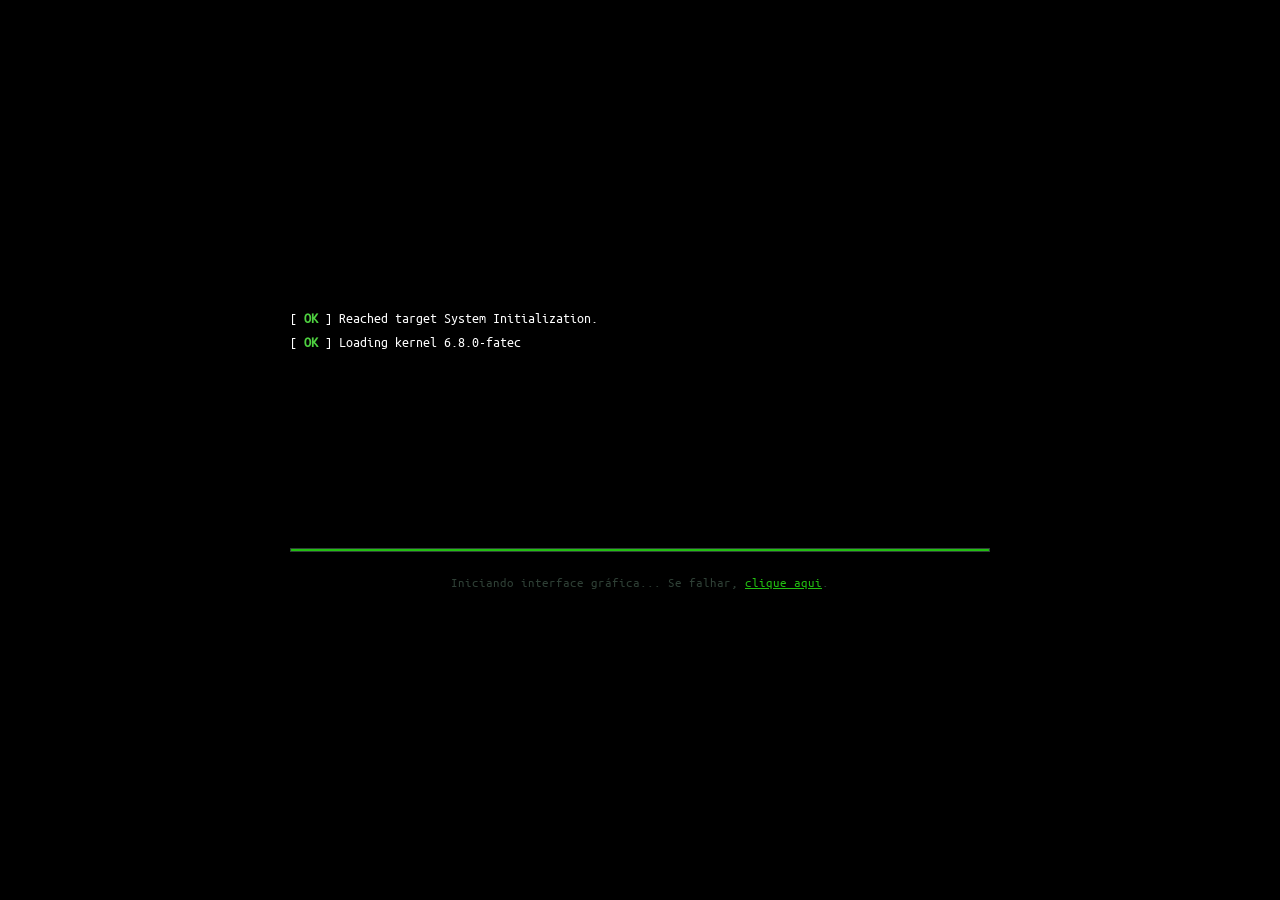
<file: index.html>
<!DOCTYPE html>
<html lang="pt-BR">

<head>
    <meta charset="UTF-8">
    <meta name="viewport" content="width=device-width, initial-scale=1.0">
    <title>booting system...</title>
    <link rel="stylesheet" href="styles/global-styles.css">
    <link rel="stylesheet" href="styles/boot-component.css">

    <link rel="shortcut icon" href="favicon.png" type="image/x-icon">
</head>

<body class="boot-body">

    <div class="boot-container">
        <div class="boot-log" id="bootLog">
            <div>[ <span class="boot-ok">OK</span> ] Reached target System Initialization.</div>
        </div>

        <div class="boot-loading-bar">
            <div class="boot-progress" id="bootProgress"></div>
        </div>

        <div class="boot-redirect-msg">
            Iniciando interface gráfica... Se falhar, <a href="pages/home.html">clique aqui</a>.
        </div>
    </div>

    <script src="scripts/boot-scripts.js"></script>
</body>

</html>
</file>
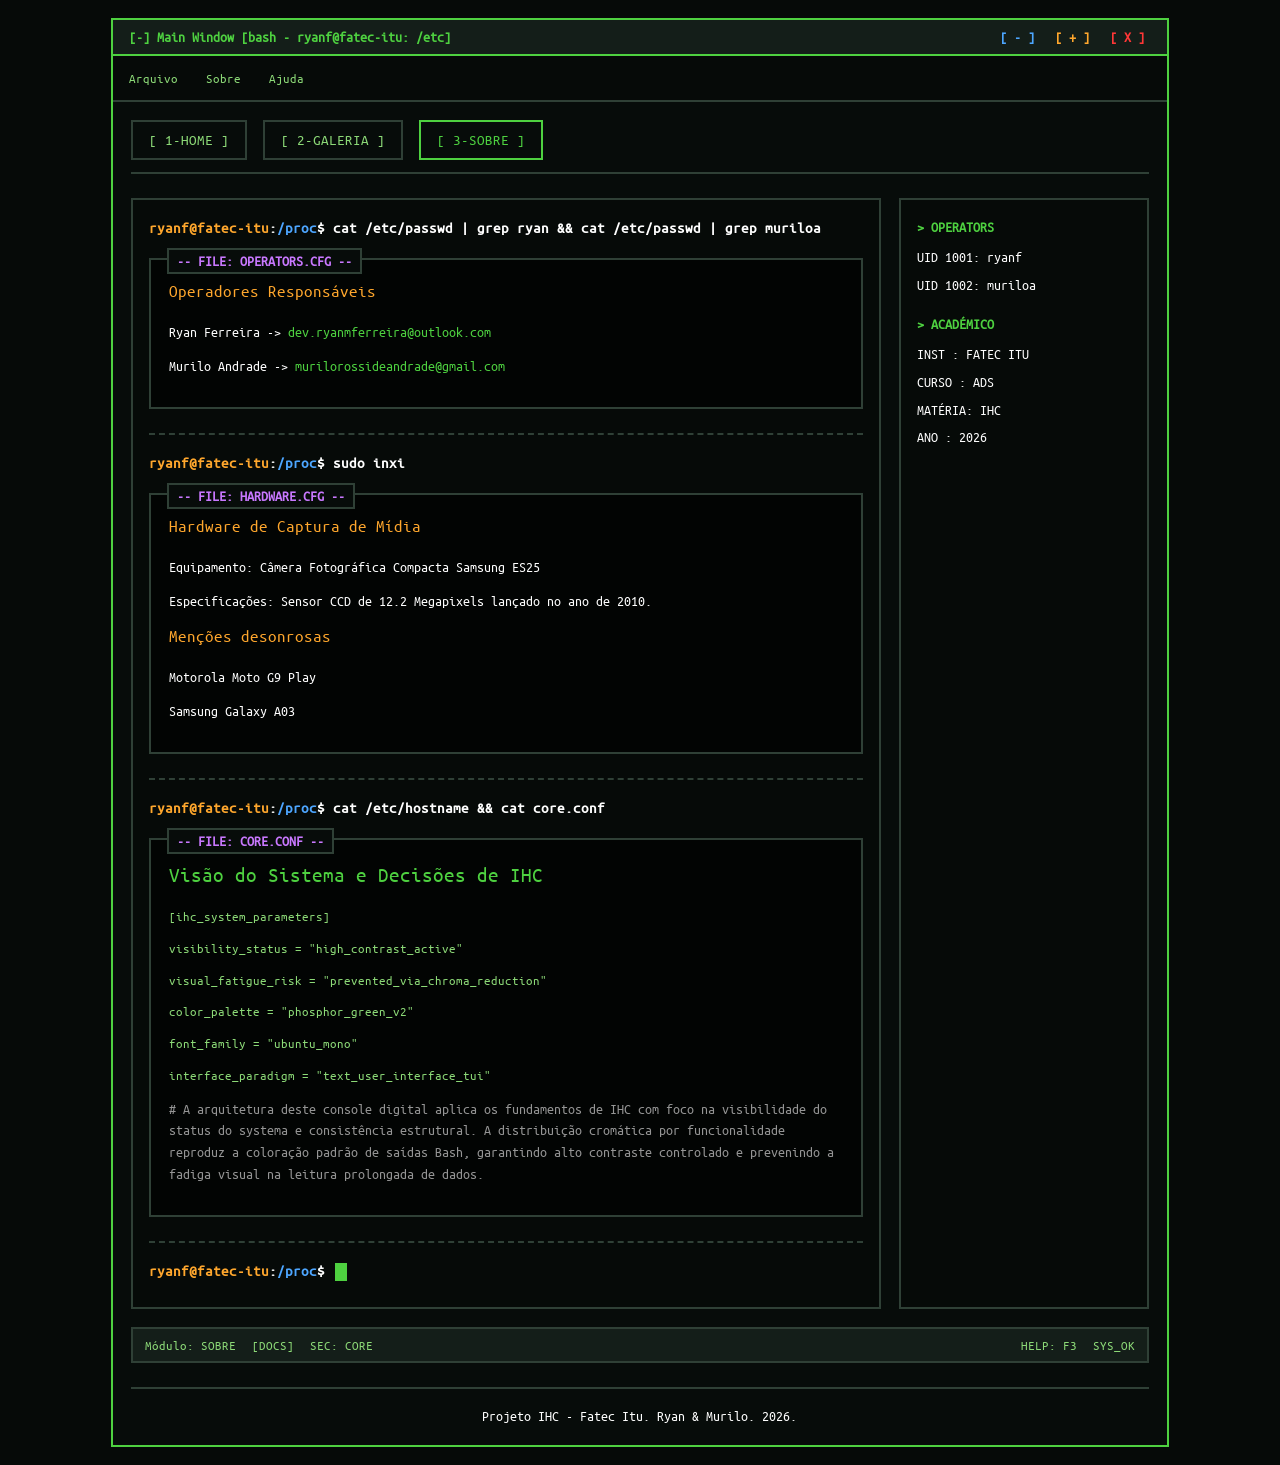
<file: pages/about.html>
<!DOCTYPE html>
<html lang="pt-BR">

<head>
    <meta charset="UTF-8">
    <meta name="viewport" content="width=device-width, initial-scale=1.0">
    <title>bash - /home/ryanf/about</title>

    <link rel="stylesheet" href="../styles/global-styles.css">
    <link rel="stylesheet" href="../styles/tui-layouts.css">

    <link rel="shortcut icon" href="../favicon.png" type="image/x-icon">
</head>

<body>
    <div class="terminal-container">
        <div class="terminal-header">
            <span class="terminal-title">[-] Main Window [bash - ryanf@fatec-itu: /etc]</span>
            <div class="terminal-window-buttons">
                <button class="tui-window-btn blue">[ - ]</button>
                <button class="tui-window-btn orange">[ + ]</button>
                <button class="tui-window-btn red">[ X ]</button>
            </div>
        </div>

        <div class="menu-bar">
            <div class="menu-dropdown">
                <button class="menu-bar-item">Arquivo</button>
                <div id="dropdown-file" class="dropdown-content">
                    <a href="../index.html" class="dropdown-link">[ Reiniciar] </a>
                    <a href="#" class="dropdown-link" onclick="window.close()">[ Sair ]</a>
                </div>
            </div>

            <div class="menu-dropdown">
                <button class="menu-bar-item">Sobre</button>
                <div id="dropdown-about" class="dropdown-content">
                    <span class="dropdown-text orange">[ Versão: 0.0.1-dev ]</span>
                    <span><a href="https://github.com/ryanmferreira" rel="noopener" target="_blank"
                            class="dropdown-text blue dropdown-link">[ Dev1: Ryan Github Profile ]</a></span>
                    <span><a href="https://github.com/MuriloAndrade28" rel="noopener" target="_blank"
                            class="dropdown-text blue dropdown-link">[ Dev2: Murilo Github Profile ]</a></span>
                    <hr class="dropdown-divider">
                    <a href="https://github.com/ryanmferreira/hci-tui-portfolio" rel="noopener" target="_blank"
                        class="dropdown-link">[ GitHub Repo
                        ]</a>
                </div>
            </div>


            <div class="menu-dropdown">
                <button class="menu-bar-item">Ajuda</button>
                <div id="dropdown-help" class="dropdown-content">
                    <a href="#" id="shortcuts" onclick="toggleShorcutsView()" class="dropdown-link">[ Atalhos ]</a>
                </div>
            </div>

            <div class="shortcuts-modal">
                <span class="tui-box-title">-- Ajuda: Atalhos de teclado --</span>
                <span class="shortcuts-modal-close" onclick="toggleShorcutsView()">[ Fechar ]</span>
                <h1>Atalhos de teclado (apenas desktop)</h1>

                <hr class="dashed">

                <h2>Alternar entre abas</h2>
                <p>1 - Home</p>
                <p>2 - Galeria</p>
                <p>3 - Sobre</p>

                <hr class="dashed">

                <h2>Navegar entre fotos (aba galeria)</h2>
                <p><- (seta para esquerda) para voltar</p>
                        <p>-> (seta para direita) para avançar</p>
                        <p>F - Alternar modo tela cheia</p>
                        <p>Esc - Sair da tela cheia</p>
                        <p>+ - Aumentar zoom</p>
                        <p>- - Diminuir zoom</p>
                        <p>0 - Resetar zoom</p>
            </div>
        </div>

        <div class="terminal-body">
            <nav class="tui-navbar">
                <a href="home.html" class="tui-btn">[ 1-HOME ]</a>
                <a href="gallery.html" class="tui-btn">[ 2-GALERIA ]</a>
                <a href="about.html" class="tui-btn active">[ 3-SOBRE ]</a>
            </nav>

            <div class="terminal-layout-grid">

                <main>
                    <div class="bash-prompt">
                        <span class="prompt-user">ryanf@fatec-itu</span>:<span class="prompt-path">/proc</span>$ cat
                        /etc/passwd | grep ryan && cat /etc/passwd | grep muriloa
                    </div>

                    <div class="tui-box">
                        <span class="tui-box-title">-- File: operators.cfg --</span>
                        <h3 class="orange">Operadores Responsáveis</h3>
                        <p>Ryan Ferreira -> <a href="mailto:dev.ryanmferreira@outlook.com"
                                class="about-link">dev.ryanmferreira@outlook.com</a></p>
                        <p>Murilo Andrade -> <a href="mailto:murilorossideandrade@gmail.com"
                                class="about-link">murilorossideandrade@gmail.com</a></p>
                    </div>

                    <hr class="dashed">

                    <div class="bash-prompt">
                        <span class="prompt-user">ryanf@fatec-itu</span>:<span class="prompt-path">/proc</span>$ sudo
                        inxi
                    </div>

                    <div class="tui-box">
                        <span class="tui-box-title">-- File: hardware.cfg --</span>
                        <h3 class="orange">Hardware de Captura de Mídia</h3>
                        <p>Equipamento: Câmera Fotográfica Compacta Samsung ES25</p>
                        <p>Especificações: Sensor CCD de 12.2 Megapixels lançado no ano de 2010.</p>

                        <h3 class="orange">Menções desonrosas</h3>
                        <p>Motorola Moto G9 Play</p>
                        <p>Samsung Galaxy A03</p>
                    </div>

                    <hr class="dashed">

                    <div class="bash-prompt">
                        <span class="prompt-user">ryanf@fatec-itu</span>:<span class="prompt-path">/proc</span>$ cat
                        /etc/hostname && cat core.conf
                    </div>

                    <div class="tui-box">
                        <span class="tui-box-title">-- File: core.conf --</span>
                        <h2>Visão do Sistema e Decisões de IHC</h2>

                        <p class="config-block">[ihc_system_parameters]</p>
                        <p class="config-block">visibility_status = "high_contrast_active"</p>
                        <p class="config-block">visual_fatigue_risk = "prevented_via_chroma_reduction"</p>
                        <p class="config-block">color_palette = "phosphor_green_v2"</p>
                        <p class="config-block">font_family = "ubuntu_mono"</p>
                        <p class="config-block">interface_paradigm = "text_user_interface_tui"</p>

                        <p class="silver"># A arquitetura deste console digital aplica os fundamentos de IHC com foco na
                            visibilidade do
                            status do systema e consistência estrutural. A distribuição cromática por funcionalidade
                            reproduz a coloração padrão de saídas Bash, garantindo alto contraste controlado e
                            prevenindo a fadiga visual na leitura prolongada de dados.</p>
                    </div>

                    <hr class="dashed">

                    <div class="bash-prompt">
                        <span class="prompt-user">ryanf@fatec-itu</span>:<span class="prompt-path">/proc</span>$ <span
                            class="terminal-cursor"></span>
                    </div>
                </main>

                <aside class="tui-sidebar">
                    <div class="sidebar-section">
                        <div class="sidebar-title">> OPERATORS</div>
                        <div class="sidebar-item">UID 1001: ryanf</div>
                        <div class="sidebar-item">UID 1002: muriloa</div>
                    </div>
                    <div class="sidebar-section">
                        <div class="sidebar-title">> ACADÉMICO</div>
                        <div class="sidebar-item">INST : FATEC ITU</div>
                        <div class="sidebar-item">CURSO : ADS</div>
                        <div class="sidebar-item">MATÉRIA: IHC</div>
                        <div class="sidebar-item">ANO : 2026</div>
                    </div>
                </aside>

            </div>

            <div class="tui-statusbar">
                <div class="statusbar-left">
                    <span>Módulo: SOBRE</span>
                    <span>[DOCS]</span>
                    <span>SEC: CORE</span>
                </div>
                <div class="statusbar-right">
                    <span>HELP: F3</span>
                    <span>SYS_OK</span>
                </div>
            </div>

            <footer>
                <p>Projeto IHC - Fatec Itu. Ryan & Murilo. 2026.</p>
            </footer>
        </div>
    </div>

    <script src="../scripts/global-scripts.js"></script>
</body>

</html>
</file>
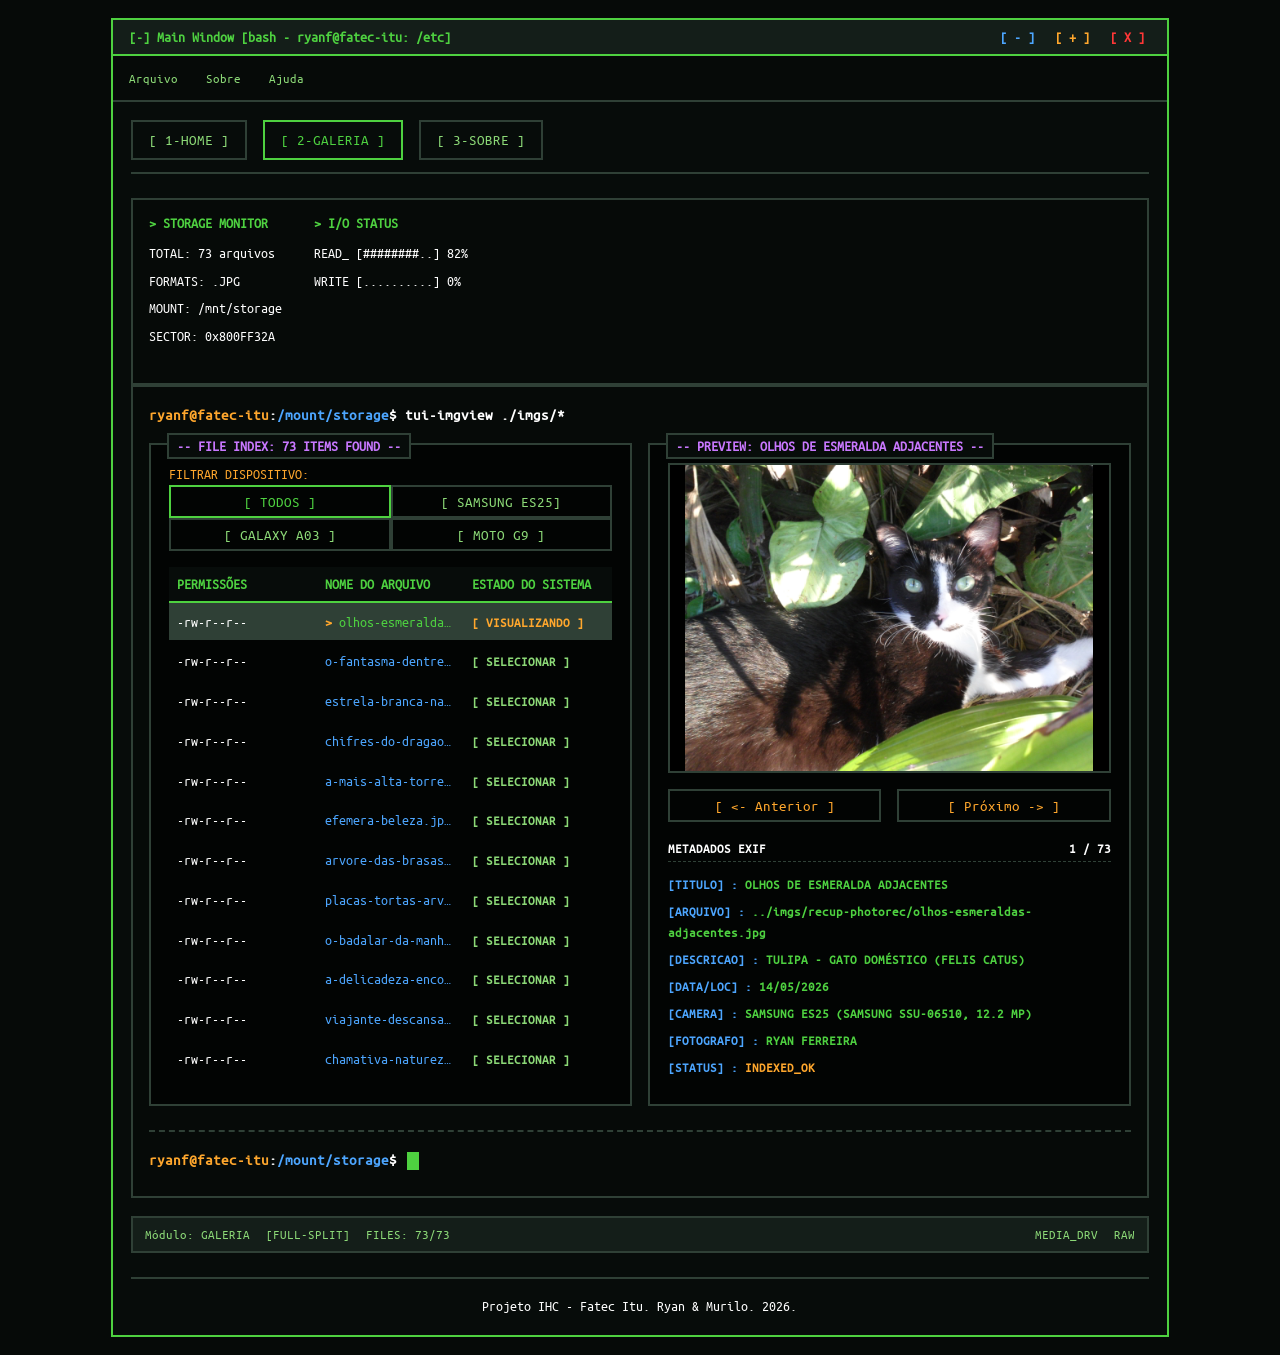
<file: pages/gallery.html>
<!DOCTYPE html>
<html lang="pt-BR">

<head>
    <meta charset="UTF-8">
    <meta name="viewport" content="width=device-width, initial-scale=1.0">
    <title>bash - /home/ryanf/gallery</title>

    <link rel="stylesheet" href="../styles/global-styles.css">
    <link rel="stylesheet" href="../styles/tui-layouts.css">
    <link rel="stylesheet" href="../styles/tui-gallery.css">

    <link rel="shortcut icon" href="../favicon.png" type="image/x-icon">
</head>

<body>
    <div class="terminal-container">
        <div class="terminal-header">
            <span class="terminal-title">[-] Main Window [bash - ryanf@fatec-itu: /etc]</span>
            <div class="terminal-window-buttons">
                <button class="tui-window-btn blue">[ - ]</button>
                <button class="tui-window-btn orange">[ + ]</button>
                <button class="tui-window-btn red">[ X ]</button>
            </div>
        </div>

        <div class="menu-bar">
            <div class="menu-dropdown">
                <button class="menu-bar-item">Arquivo</button>
                <div id="dropdown-file" class="dropdown-content">
                    <a href="../index.html" class="dropdown-link">[ Reiniciar] </a>
                    <a href="#" class="dropdown-link" onclick="window.close()">[ Sair ]</a>
                </div>
            </div>

            <div class="menu-dropdown">
                <button class="menu-bar-item">Sobre</button>
                <div id="dropdown-about" class="dropdown-content">
                    <span class="dropdown-text orange">[ Versão: 0.0.1-dev ]</span>
                    <span><a href="https://github.com/ryanmferreira" rel="noopener" target="_blank"
                            class="dropdown-text blue dropdown-link">[ Dev1: Ryan Github Profile ]</a></span>
                    <span><a href="https://github.com/MuriloAndrade28" rel="noopener" target="_blank"
                            class="dropdown-text blue dropdown-link">[ Dev2: Murilo Github Profile ]</a></span>
                    <hr class="dropdown-divider">
                    <a href="https://github.com/ryanmferreira/hci-tui-portfolio" rel="noopener" target="_blank"
                        class="dropdown-link">[ GitHub Repo
                        ]</a>
                </div>
            </div>

            <div class="menu-dropdown">
                <button class="menu-bar-item">Ajuda</button>
                <div id="dropdown-help" class="dropdown-content">
                    <a href="#" id="shortcuts" onclick="toggleShorcutsView()" class="dropdown-link">[ Atalhos ]</a>
                </div>
            </div>

            <div class="shortcuts-modal">
                <span class="tui-box-title">-- Ajuda: Atalhos de teclado --</span>
                <span class="shortcuts-modal-close" onclick="toggleShorcutsView()">[ Fechar ]</span>
                <h1>Atalhos de teclado (apenas desktop)</h1>

                <hr class="dashed">

                <h2>Alternar entre abas</h2>
                <p>1 - Home</p>
                <p>2 - Galeria</p>
                <p>3 - Sobre</p>

                <hr class="dashed">

                <h2>Navegar entre fotos (aba galeria)</h2>
                <p><- (seta para esquerda) para voltar</p>
                        <p>-> (seta para direita) para avançar</p>
                        <p>F - Alternar modo tela cheia</p>
                        <p>Esc - Sair da tela cheia</p>
                        <p>+ - Aumentar zoom</p>
                        <p>- - Diminuir zoom</p>
                        <p>0 - Resetar zoom</p>
            </div>
        </div>

        <div class="gallery-div">
            <div class="gallery-controls">
                <div class="controls-row">
                    <button class="tui-btn" onclick="zoomOut()">[ - Zoom Out ]</button>
                    <button class="tui-btn" onclick="resetZoom()">[ Reset zoom ]</button>
                    <button class="tui-btn" onclick="zoomIn()">[ Zoom In + ]</button>
                </div>
            </div>

            <div class="image-and-data">
                <div class="gallery-center">
                    <img class="fullscreen" id="fullscreen-image" src="../imgs/recup-photorec/chama-da-vida.jpg"
                        alt="[ Visualização ]">
                </div>

                <div class="preview-data">
                    <div class="flex-row ascii-table-header">
                        <div>METADADOS EXIF</div>
                        <div id="pos">POS: 7/7</div>
                    </div>

                    <h4>[TITULO] : <span id="view-meta-title">Título do Arquivo</span></h4>
                    <h4>[ARQUIVO] : <span id="meta-file">f0006272.jpg</span></h4>
                    <h4>[DESCRICAO] : <span id="meta-desc">Mato (Matus)</span></h4>
                    <h4>[DATA/LOC] : <span id="meta-date">12/05/2026 - FATEC Itu</span></h4>
                    <h4>[CAMERA] : <span id="meta-camera">Samsung ES25</span></h4>
                    <h4>[FOTOGRAFO] : <span id="meta-photog">Ryan / Murilo</span></h4>
                    <h4>[STATUS] : <span id="meta-status" class="orange">INDEXED_STATUS</span></h4>
                </div>
            </div>

            <div class="gallery-controls">
                <div class="controls-row">
                    <button class="tui-btn orange" onclick="previous()">[ <- Voltar ]</button>
                            <button class="tui-btn red" id="close-btn" onclick="toggleImageFullscreen()">[ X Fechar
                                ]</button>
                            <button class="tui-btn orange" onclick="next()">[ Avançar -> ]</button>
                </div>
            </div>
        </div>

        <div class="terminal-body">
            <nav class="tui-navbar">
                <a href="home.html" class="tui-btn">[ 1-HOME ]</a>
                <a href="gallery.html" class="tui-btn active">[ 2-GALERIA ]</a>
                <a href="about.html" class="tui-btn">[ 3-SOBRE ]</a>
            </nav>

            <div class="terminal-layout-full">
                <aside class="tui-sidebar horizontal-sidebar">
                    <div class="sidebar-section">
                        <div class="sidebar-title">> STORAGE MONITOR</div>
                        <div class="sidebar-row">
                            <div id="total-files" class="sidebar-item">TOTAL: 56 arquivos</div>
                            <div class="sidebar-item">FORMATS: .JPG</div>
                            <div class="sidebar-item">MOUNT: /mnt/storage</div>
                            <div class="sidebar-item">SECTOR: 0x800FF32A</div>
                        </div>
                    </div>
                    <div class="sidebar-section">
                        <div class="sidebar-title">> I/O STATUS</div>
                        <div class="sidebar-row">
                            <div class="sidebar-item">READ_ [########..] 82%</div>
                            <div class="sidebar-item">WRITE [..........] 0%</div>
                        </div>
                    </div>
                </aside>

                <main>
                    <div class="bash-prompt">
                        <span class="prompt-user">ryanf@fatec-itu</span>:<span
                            class="prompt-path">/mount/storage</span>$ tui-imgview ./imgs/*
                    </div>

                    <div class="tui-split-wrapper">
                        <section class="tui-box split-left">
                            <span id="files-found" class="tui-box-title">-- File Index: 56 items found --</span>

                            <span class="orange">FILTRAR DISPOSITIVO:</span>
                            <div class="tui-filter-bar">
                                <button class="tui-btn filter-btn active" onclick="filterGallery('all')">[ TODOS
                                    ]</button>
                                <button class="tui-btn filter-btn" onclick="filterGallery('SamsungES25')">[ SAMSUNG
                                    ES25]</button>
                                <button class="tui-btn filter-btn" onclick="filterGallery('A03')">[ GALAXY A03
                                    ]</button>
                                <button class="tui-btn filter-btn" onclick="filterGallery('MotoG9')">[ MOTO G9
                                    ]</button>
                            </div>

                            <div id="table" class="tui-table-container">
                                <table class="tui-file-table">
                                    <thead>
                                        <tr>
                                            <th>PERMISSÕES</th>
                                            <th>NOME DO ARQUIVO</th>
                                            <th>ESTADO DO SISTEMA</th>
                                        </tr>
                                    </thead>
                                    <tbody>
                                    </tbody>
                                </table>
                            </div>
                        </section>

                        <section class="tui-box split-right">
                            <span class="tui-box-title">-- Preview: <span id="view-title">MEDIA_001.JPG</span>
                                --</span>
                            <div class="preview-layout">
                                <div class="preview-media">
                                    <img id="main-view-img" src="../imgs/recup-photorec/chama-da-vida.jpg"
                                        alt="[ Visualização ]">
                                </div>

                                <div class="change-photo-buttons">
                                    <button id="previous" class="tui-btn orange" onclick="previous()">[ <- Anterior
                                            ]</button>
                                            <button id="next" class="tui-btn orange" onclick="next()">[ Próximo ->
                                                ]</button>
                                </div>

                                <div class="preview-data">
                                    <div class="flex-row ascii-table-header">
                                        <div>METADADOS EXIF</div>
                                        <div id="pos">POS: 7/7</div>
                                    </div>

                                    <h4>[TITULO] : <span id="view-meta-title">Título do Arquivo</span></h4>
                                    <h4>[ARQUIVO] : <span id="meta-file">f0006272.jpg</span></h4>
                                    <h4>[DESCRICAO] : <span id="meta-desc">Mato (Matus)</span></h4>
                                    <h4>[DATA/LOC] : <span id="meta-date">12/05/2026 - FATEC Itu</span></h4>
                                    <h4>[CAMERA] : <span id="meta-camera">Samsung ES25</span></h4>
                                    <h4>[FOTOGRAFO] : <span id="meta-photog">Ryan / Murilo</span></h4>
                                    <h4>[STATUS] : <span id="meta-status" class="orange">INDEXED_STATUS</span></h4>
                                </div>
                            </div>
                        </section>
                    </div>

                    <hr class="dashed">

                    <div class="bash-prompt">
                        <span class="prompt-user">ryanf@fatec-itu</span>:<span
                            class="prompt-path">/mount/storage</span>$ <span class="terminal-cursor"></span>
                    </div>
                </main>
            </div>

            <div class="tui-statusbar">
                <div class="statusbar-left">
                    <span>Módulo: GALERIA</span>
                    <span>[FULL-SPLIT]</span>
                    <span id="file-count">FILES: 6/6</span>
                </div>
                <div class="statusbar-right">
                    <span>MEDIA_DRV</span>
                    <span>RAW</span>
                </div>
            </div>

            <footer>
                <p>Projeto IHC - Fatec Itu. Ryan & Murilo. 2026.</p>
            </footer>
        </div>
    </div>

    <script src="../scripts/gallery-data.js"></script>
    <script src="../scripts/global-scripts.js"></script>
    <script src="../scripts/gallery-scripts.js"></script>
</body>

</html>
</file>
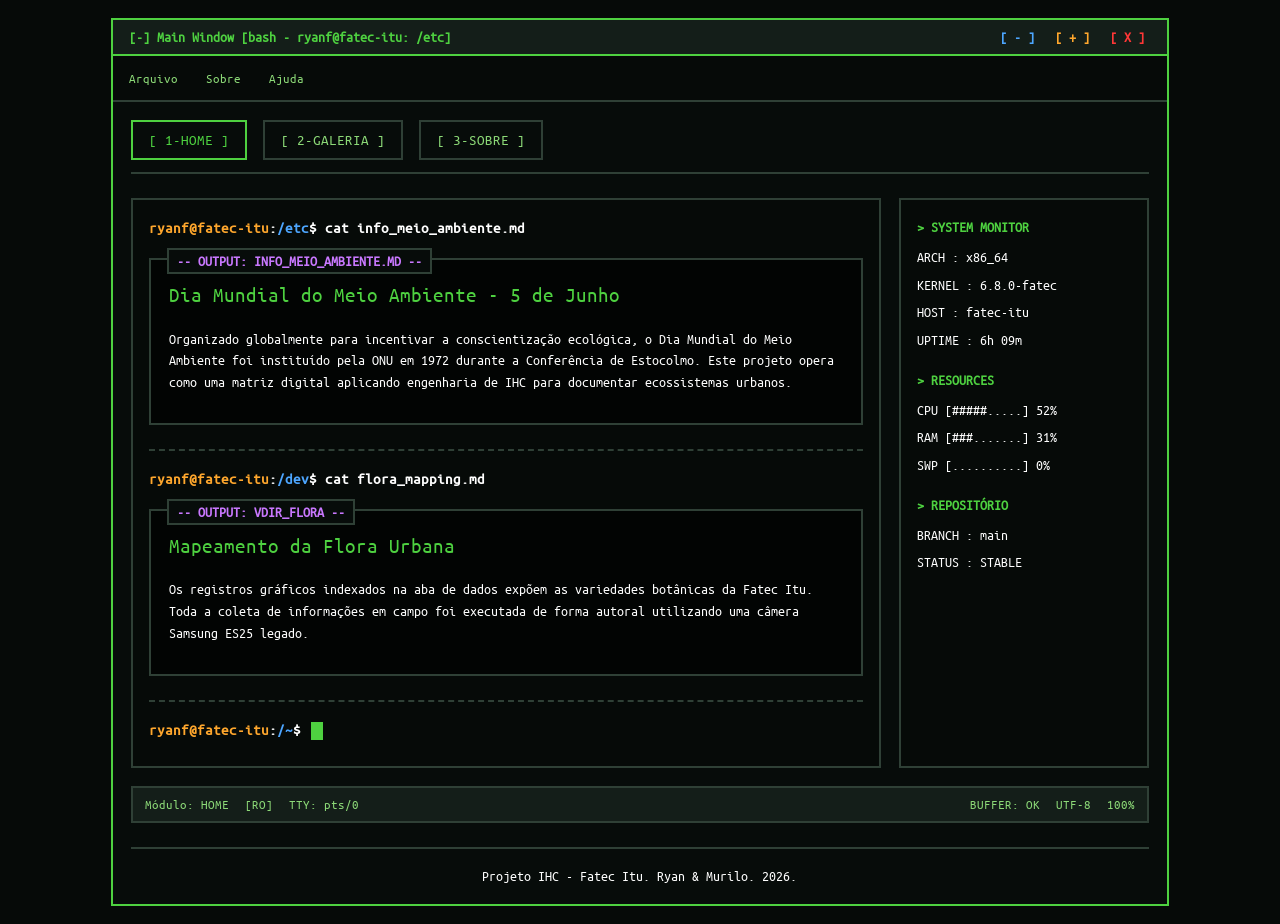
<file: pages/home.html>
<!DOCTYPE html>
<html lang="pt-BR">

<head>
    <meta charset="UTF-8">
    <meta name="viewport" content="width=device-width, initial-scale=1.0">
    <title>bash - /home/ryanf</title>

    <link rel="stylesheet" href="../styles/global-styles.css">
    <link rel="stylesheet" href="../styles/tui-layouts.css">

    <link rel="shortcut icon" href="../favicon.png" type="image/x-icon">
</head>

<body>

    <div class="terminal-container">
        <div class="terminal-header">
            <span class="terminal-title">[-] Main Window [bash - ryanf@fatec-itu: /etc]</span>
            <div class="terminal-window-buttons">
                <button class="tui-window-btn blue">[ - ]</button>
                <button class="tui-window-btn orange">[ + ]</button>
                <button class="tui-window-btn red">[ X ]</button>
            </div>
        </div>

        <div class="menu-bar">
            <div class="menu-dropdown">
                <button class="menu-bar-item">Arquivo</button>
                <div id="dropdown-file" class="dropdown-content">
                    <a href="../index.html" class="dropdown-link">[ Reiniciar] </a>
                    <a href="#" class="dropdown-link" onclick="window.close()">[ Sair ]</a>
                </div>
            </div>

            <div class="menu-dropdown">
                <button class="menu-bar-item">Sobre</button>
                <div id="dropdown-about" class="dropdown-content">
                    <span class="dropdown-text orange">[ Versão: 0.0.1-dev ]</span>
                    <span><a href="https://github.com/ryanmferreira" rel="noopener" target="_blank"
                            class="dropdown-text blue dropdown-link">[ Dev1: Ryan Github Profile ]</a></span>
                    <span><a href="https://github.com/MuriloAndrade28" rel="noopener" target="_blank"
                            class="dropdown-text blue dropdown-link">[ Dev2: Murilo Github Profile ]</a></span>
                    <hr class="dropdown-divider">
                    <a href="https://github.com/ryanmferreira/hci-tui-portfolio" rel="noopener" target="_blank"
                        class="dropdown-link">[ GitHub Repo
                        ]</a>
                </div>
            </div>

            <div class="menu-dropdown">
                <button class="menu-bar-item">Ajuda</button>
                <div id="dropdown-help" class="dropdown-content">
                    <a href="#" id="shortcuts" onclick="toggleShorcutsView()" class="dropdown-link">[ Atalhos ]</a>
                </div>
            </div>

            <div class="shortcuts-modal">
                <span class="tui-box-title">-- Ajuda: Atalhos de teclado --</span>
                <span class="shortcuts-modal-close" onclick="toggleShorcutsView()">[ Fechar ]</span>
                <h1>Atalhos de teclado (apenas desktop)</h1>

                <hr class="dashed">

                <h2>Alternar entre abas</h2>
                <p>1 - Home</p>
                <p>2 - Galeria</p>
                <p>3 - Sobre</p>

                <hr class="dashed">

                <h2>Navegar entre fotos (aba galeria)</h2>
                <p><- (seta para esquerda) para voltar</p>
                        <p>-> (seta para direita) para avançar</p>
                        <p>F - Alternar modo tela cheia</p>
                        <p>Esc - Sair do modo tela cheia</p>
                        <p>+ - Aumentar zoom</p>
                        <p>- - Diminuir zoom</p>
                        <p>0 - Resetar zoom</p>
            </div>
        </div>

        <div class="terminal-body">
            <nav class="tui-navbar">
                <a href="home.html" class="tui-btn active">[ 1-HOME ]</a>
                <a href="gallery.html" class="tui-btn">[ 2-GALERIA ]</a>
                <a href="about.html" class="tui-btn">[ 3-SOBRE ]</a>
            </nav>

            <div class="terminal-layout-grid">

                <main>
                    <div class="bash-prompt">
                        <span class="prompt-user">ryanf@fatec-itu</span>:<span class="prompt-path">/etc</span>$ cat
                        info_meio_ambiente.md
                    </div>

                    <section class="tui-box">
                        <span class="tui-box-title">-- Output: info_meio_ambiente.md --</span>
                        <h1>Dia Mundial do Meio Ambiente - 5 de Junho</h1>
                        <p>Organizado globalmente para incentivar a conscientização ecológica, o Dia Mundial do Meio
                            Ambiente foi instituído pela ONU em 1972 durante a Conferência de Estocolmo. Este projeto
                            opera como uma matriz digital aplicando engenharia de IHC para documentar ecossistemas
                            urbanos.</p>
                    </section>

                    <hr class="dashed">

                    <div class="bash-prompt">
                        <span class="prompt-user">ryanf@fatec-itu</span>:<span class="prompt-path">/dev</span>$ cat
                        flora_mapping.md
                    </div>

                    <section class="tui-box">
                        <span class="tui-box-title">-- Output: vdir_flora --</span>
                        <h2>Mapeamento da Flora Urbana</h2>
                        <p>Os registros gráficos indexados na aba de dados expõem as variedades botânicas da Fatec Itu.
                            Toda a coleta de informações em campo foi executada de forma autoral utilizando uma câmera
                            Samsung ES25 legado.</p>
                    </section>

                    <hr class="dashed">

                    <div class="bash-prompt">
                        <span class="prompt-user">ryanf@fatec-itu</span>:<span class="prompt-path">/~</span>$ <span
                            class="terminal-cursor"></span>
                    </div>
                </main>

                <aside class="tui-sidebar">
                    <div class="sidebar-section">
                        <div class="sidebar-title">> SYSTEM MONITOR</div>
                        <div class="sidebar-item">ARCH : x86_64</div>
                        <div class="sidebar-item">KERNEL : 6.8.0-fatec</div>
                        <div class="sidebar-item">HOST : fatec-itu</div>
                        <div class="sidebar-item">UPTIME : 6h 09m</div>
                    </div>
                    <div class="sidebar-section">
                        <div class="sidebar-title">> RESOURCES</div>
                        <div class="sidebar-item">CPU [#####.....] 52%</div>
                        <div class="sidebar-item">RAM [###.......] 31%</div>
                        <div class="sidebar-item">SWP [..........] 0%</div>
                    </div>
                    <div class="sidebar-section">
                        <div class="sidebar-title">> REPOSITÓRIO</div>
                        <div class="sidebar-item">BRANCH : main</div>
                        <div class="sidebar-item">STATUS : STABLE</div>
                    </div>
                </aside>

            </div>

            <div class="tui-statusbar">
                <div class="statusbar-left">
                    <span>Módulo: HOME</span>
                    <span>[RO]</span>
                    <span>TTY: pts/0</span>
                </div>
                <div class="statusbar-right">
                    <span>BUFFER: OK</span>
                    <span>UTF-8</span>
                    <span>100%</span>
                </div>
            </div>

            <footer>
                <p>Projeto IHC - Fatec Itu. Ryan & Murilo. 2026.</p>
            </footer>
        </div>
    </div>

    <script src="../scripts/global-scripts.js"></script>
</body>

</html>
</file>
<file: styles/global-styles.css>
/* --- FONTS --- */
@font-face {
    font-family: 'Ubuntu Mono';
    src: url('../fonts/ubuntu/ubuntu-mono-regular.ttf') format('truetype');
}

/* --- SYSTEM VARIABLES --- */
:root {
    --bg-main: #060a08;
    --bg-terminal: #070c0a;
    --bg-bar: #141e19;
    --color-green: #4ed140;
    --color-purple: #C978FF;
    --color-orange: #FFA72D;
    --color-red: #ff3737;
    --color-leaf: #8cd977;
    --color-blue: #4da6ff;
    --color-muted: #2f4036;
    --color-silver: rgb(149, 149, 149);
    --color-text: #ffffff;
    --font-mono: 'Ubuntu Mono', monospace;
}

/* --- GLOBAL RESETS --- */
* {
    margin: 0;
    padding: 0;
    box-sizing: border-box;
    font-family: var(--font-mono) !important;

    scrollbar-width: auto;
    scrollbar-color: var(--color-green) var(--bg-terminal);
}

::-webkit-scrollbar {
    width: 8px;
    height: 8px;
}

::-webkit-scrollbar-track {
    border-radius: 0;
}

::-webkit-scrollbar-thumb {
    background: var(--color-green);
}

::-webkit-scrollbar-thumb:hover {
    background: var(--color-muted);
}

/* --- CHROMA COLOR UTILITIES --- */
.orange {
    color: var(--color-orange) !important;
}

.blue {
    color: var(--color-blue) !important;
}

.red {
    color: var(--color-red) !important;
}

.silver {
    color: var(--color-silver) !important;
}

/* --- NATIVE ELEMENTS --- */
body {
    background-color: var(--bg-main);
    color: var(--color-leaf);
    font-family: var(--font-mono) !important;
    font-size: 16px;
    line-height: 1.6;
    padding: 18px;
    background-repeat: no-repeat;
    background-size: cover;
}

h1,
h2,
h3 {
    color: var(--color-green);
    margin-bottom: 16px;
    font-weight: normal;
    font-size: 1.3rem;
}

h3 {
    font-size: 1.05rem;
    color: var(--color-text);
}

h4 {
    color: var(--color-blue);
}

p {
    color: var(--color-text);
}

.dashed {
    border: none;
    border-top: 2px dashed var(--color-muted);
    margin: 24px 0 16px 0;
    width: 100%;
}
</file>
<file: styles/boot-component.css>
/* --- BOOT COMPONENT STYLES --- */
.boot-body {
    background-color: #000000 !important;
    color: #ffffff !important;
    display: flex;
    justify-content: center;
    align-items: center;
    height: 100vh;
    margin: 0;
    padding: 24px;
    overflow: hidden;
}

.boot-container {
    width: 100%;
    max-width: 700px;
    display: flex;
    flex-direction: column;
    gap: 20px;
}

.boot-log {
    font-family: 'Ubuntu Mono', monospace !important;
    font-size: 0.9rem;
    line-height: 1.4;
    height: 220px;
    overflow-y: hidden;
    display: flex;
    flex-direction: column;
    gap: 4px;
}

.boot-ok {
    color: var(--color-green) !important;
    font-weight: bold;
}

.boot-error {
    color: var(--color-red) !important;
    font-weight: bold;
}

.boot-warn {
    color: var(--color-orange) !important;
    font-weight: bold;
}

.boot-loading-bar {
    width: 100%;
    height: 4px;
    background-color: #141e19;
    border: 1px solid #2f4036;
    position: relative;
}

.boot-progress {
    width: 0%;
    height: 100%;
    background-color: #22BF11;
    transition: width 3s linear;
}

.boot-redirect-msg {
    font-family: 'Ubuntu Mono', monospace !important;
    font-size: 0.8rem;
    color: #2f4036;
    text-align: center;
}

.boot-redirect-msg a {
    color: #22BF11;
    text-decoration: underline;
}
</file>
<file: styles/tui-layouts.css>
/* --- MAIN WRAPPERS --- */
.terminal-body {
    padding: 18px;
}

main {
    border: 2px solid var(--color-muted);
    padding: 16px;
    background-color: rgba(0, 0, 0, 0.2);
    font-size: 0.85rem;
}

/* --- CORE GRIDS & RESPONSIVE DESIGN --- */
.terminal-layout-grid {
    display: grid;
    grid-template-columns: 1fr;
    gap: 18px;
}

/* --- BASH INTERACTION & CURSOR --- */
.bash-prompt {
    font-size: 0.95rem;
    margin-bottom: 8px;
    font-weight: bold;
    color: var(--color-text);
}

.prompt-user {
    color: var(--color-orange);
}

.prompt-path {
    color: var(--color-blue);
}

.terminal-cursor {
    display: inline-block;
    width: 12px;
    height: 18px;
    background-color: var(--color-green);
    margin-left: 2px;
    animation: blink 1s infinite;
    vertical-align: middle;
}

@keyframes blink {

    0%,
    49% {
        opacity: 1;
    }

    50%,
    100% {
        opacity: 0;
    }
}

/* --- CONTENT CONTAINERS (TUI-BOX) --- */
.tui-box {
    border: 2px solid var(--color-muted);
    padding: 18px;
    background-color: rgba(0, 0, 0, 0.6);
    margin-top: 18px;
    margin-bottom: 24px;
    position: relative;
}

.tui-box:hover {
    border-color: var(--color-green);
}

.tui-box-title {
    position: absolute;
    top: -12px;
    left: 16px;
    background-color: var(--bg-terminal);
    padding: 0 8px;
    color: var(--color-purple);
    font-size: 0.85rem;
    font-weight: bold;
    text-transform: uppercase;
    border: 2px solid var(--color-muted);
}

.tui-box p {
    margin-bottom: 12px;
}

.config-block,
.ascii-table {
    font-size: 0.82rem;
    line-height: 1.5;
    color: var(--color-leaf);
    margin: 12px 0;
    white-space: pre-wrap;
    word-break: break-all;
}

.ascii-table-header {
    color: var(--color-text);
    border-bottom: 1px dashed var(--color-muted);
    padding-bottom: 2px;
    margin-bottom: 6px;
    font-weight: bold;
}

/* --- VERTICAL MONITOR SIDEBAR --- */
.tui-sidebar {
    border: 2px solid var(--color-muted);
    padding: 16px;
    background-color: rgba(0, 0, 0, 0.2);
    font-size: 0.85rem;
}

.sidebar-section {
    margin-bottom: 18px;
}

.sidebar-title {
    color: var(--color-green);
    font-weight: bold;
    margin-bottom: 8px;
    text-transform: uppercase;
}

.sidebar-item {
    margin-bottom: 6px;
    white-space: pre-wrap;
    color: var(--color-text);
}

/* --- ABOUT PAGE BUTTONS --- */
.about-link {
    color: var(--color-green);
    text-decoration: none;
}

.about-link:hover {
    background-color: var(--color-green);
    color: var(--bg-main);
}

/* --- MAIN TERMINAL CONTAINER --- */
.terminal-container {
    max-width: 75%;
    margin: 0 auto;
    border: 2px solid var(--color-green);
    background-color: var(--bg-terminal);
}

.terminal-header {
    background-color: var(--bg-bar);
    padding: 6px 16px;
    border-bottom: 2px solid var(--color-green);
    display: flex;
    justify-content: space-between;
    align-items: center;
    font-size: 0.85rem;
}

.terminal-title {
    color: var(--color-green);
    font-weight: bold;
}

.terminal-window-buttons {
    display: flex;
    gap: 8px;
}

.tui-window-btn {
    background: none;
    border: none;
    padding: 0 6px;
    font-family: var(--font-mono) !important;
    font-size: 0.85rem;
    cursor: pointer;
    font-weight: bold;
}

.tui-window-btn:hover {
    color: var(--color-text) !important;
}

/* --- TOP MENU BAR & DROPDOWN --- */
.menu-bar {
    width: auto;
    background-color: var(--bg-main);
    padding: 6px;
    border-bottom: 2px solid var(--color-muted);
}

.menu-bar-item {
    background: none;
    border: 2px solid #00000000;
    color: var(--color-leaf);
    padding: 6px 8px;
}

.menu-bar-item:hover {
    background-color: var(--bg-bar);
    color: var(--color-green);
}

.menu-dropdown {
    position: relative;
    display: inline-block;
}

.dropdown-content {
    display: none;
    position: absolute;
    top: 100%;
    left: 0;
    background-color: var(--bg-terminal);
    border: 2px solid var(--color-green);
    min-width: 200px;
    z-index: 1000;
    padding: 6px 0;
    box-shadow: 0px 8px 16px rgba(0, 0, 0, 0.6);
}

.dropdown-content.show {
    display: block;
}

.dropdown-link,
.dropdown-text {
    display: block;
    padding: 6px 12px;
    font-size: 0.85rem;
    text-align: left;
    white-space: nowrap;
}

.dropdown-link {
    color: var(--color-leaf);
    text-decoration: none;
    cursor: pointer;
}

.dropdown-link:hover {
    background-color: var(--color-green);
    color: var(--bg-main) !important;
}

.dropdown-text {
    color: var(--color-text);
}

.dropdown-divider {
    border: none;
    border-top: 1px dashed var(--color-muted);
    margin: 6px 0;
}

/* --- NAVIGATION SYSTEM --- */
.tui-navbar {
    display: flex;
    gap: 16px;
    margin-bottom: 24px;
    padding-bottom: 12px;
    border-bottom: 2px solid var(--color-muted);
}

.tui-btn {
    color: var(--color-leaf);
    text-decoration: none;
    padding: 6px 16px;
    font-family: var(--font-mono) !important;
    font-size: 0.95rem;
    border: 2px solid var(--color-muted);
    background-color: transparent;
    display: inline-block;
}

.tui-btn:hover {
    color: var(--color-green);
    border-color: var(--color-green);
}

.tui-btn.active {
    color: var(--color-green);
    border: 2px solid var(--color-green);
    font-weight: normal;
}

/* --- SYSTEM STATUSBAR & FOOTER --- */
.tui-statusbar {
    background-color: var(--bg-bar);
    border: 2px solid var(--color-muted);
    padding: 6px 12px;
    display: flex;
    justify-content: space-between;
    font-size: 0.80rem;
    margin-top: 18px;
    color: var(--color-leaf);
}

.statusbar-left,
.statusbar-right {
    display: flex;
    gap: 16px;
}

footer {
    margin-top: 24px;
    border-top: 2px solid var(--color-muted);
    padding-top: 16px;
    text-align: center;
    font-size: 0.85rem;
    color: var(--color-muted);
}

.shortcuts-modal {
    display: flex;
    align-items: center;
    position: fixed;
    top: 50%;
    left: 50%;
    transform: translate(-50%, -50%);
    background-color: var(--bg-terminal);
    border: 2px solid var(--color-green);
    padding: 16px;
    min-width: 50%;
    min-height: 50%;
    z-index: 1000;
    display: none;
}

.shortcuts-modal-close {
    position: absolute;
    top: -16px;
    right: 16px;
    padding: 32px;
    background: var(--bg-main);
    border: none;
    color: var(--color-leaf);
    font-family: var(--font-mono) !important;
    cursor: pointer;
    font-weight: bold;
    padding: 0;
}

.flex-row {
    display: flex;
    flex-direction: row;
    justify-content: space-between;
}

@media (min-width: 900px) {
    .terminal-layout-grid {
        grid-template-columns: 3fr 1fr;
    }
}

@media (max-width: 720px) {
    .terminal-container {
        max-width: 100% !important;
    }

    .tui-box-title {
        width: auto !important;
        margin: 0 auto !important;
        left: 8px !important;
        right: 8px !important;
        text-align: center !important;
    }

    .tui-box {
        padding-top: 32px !important;
    }

    body {
        padding: 12px;
    }

    .terminal-body,
    main,
    .tui-box {
        padding: 12px;
    }

    .terminal-window-buttons {
        display: none;
    }

    .tui-btn {
        text-align: center;
        font-size: 0.75rem;
        padding: 6px;
        width: 100%;
    }

    .terminal-title {
        margin: 0 auto;
        font-size: 0.75rem;
    }

    .shortcuts-modal {
        min-width: 75% !important;
    }

    .shortcuts-modal-close {
        top: -32px;
        right: 0;
    }
}

@media (max-width: 1366px) {
    .terminal-container {
        max-width: 85%;
    }
}
</file>
<file: styles/tui-gallery.css>
.horizontal-sidebar {
    width: 100%;
    display: flex;
    gap: 32px;
    padding: 12px 16px;
    border: 2px solid var(--color-muted);
    background-color: rgba(0, 0, 0, 0.2);
    font-size: 0.85rem;
}

.tui-split-wrapper {
    display: flex;
    flex-direction: row;
    gap: 16px;
    margin-top: 16px;
    height: fit-content;
    width: 100%;
}

.tui-split-wrapper .tui-box {
    max-width: calc(50% - 8px) !important;
    min-width: calc(50% - 8px) !important;
    box-sizing: border-box;
}

.split-left,
.split-right {
    margin: 0 !important;
    min-height: 480px;
    height: auto;
    display: flex;
    flex-direction: column;
}

.gallery-div {
    display: none;
    position: fixed;
    background-color: var(--bg-terminal);
    border: 2px solid var(--color-green);
    padding: 16px;
    box-sizing: border-box;
    width: 100%;
    height: 100%;
    z-index: 1000;
    top: 50%;
    left: 50%;
    transform: translate(-50%, -50%);
    flex-direction: column;
    justify-content: space-between;
}

.image-and-data {
    display: flex;
    flex-direction: row;
    flex: 1;
    min-height: 0;
    width: 100%;
    gap: 20px;
    margin: 12px 0;
    justify-content: space-between;
}

.gallery-center {
    flex: 1;
    height: 100%;
    display: flex;
    align-items: center;
    justify-content: center;
    overflow: hidden;
    background-color: #000;
    border: 1px dashed var(--color-muted);
}

.gallery-div img.fullscreen {
    max-width: 100%;
    max-height: 100%;
    width: auto;
    height: auto;
    object-fit: contain;
    user-select: none;
}

.gallery-div .preview-data {
    width: 320px;
    min-width: 320px;
    height: 100%;
    overflow-y: auto;
    border: 1px solid var(--color-muted);
    padding: 12px;
    box-sizing: border-box;
    margin: 0;
}

.gallery-controls {
    width: 100%;
    display: flex;
    flex-direction: column;
    gap: 8px;
    align-items: center;
    flex-shrink: 0;
}

.controls-row {
    display: flex;
    gap: 8px;
    width: 100%;
    justify-content: center;
}

.gallery-div button {
    flex: 1;
    min-width: 0;
    box-sizing: border-box;
    cursor: pointer;
    padding: 12px 6px;
}

.tui-table-container {
    overflow-x: auto;
    overflow-y: auto;
    flex-grow: 1;
    height: 0;
}

thead {
    position: sticky;
    top: 0;
    background-color: var(--bg-terminal);
    z-index: 10;
}

.tui-file-table {
    width: 100%;
    border-collapse: collapse;
    font-size: 0.85rem;
    text-align: left;
    table-layout: fixed;
}

.tui-file-table td,
.tui-file-table th {
    overflow: hidden;
    text-overflow: ellipsis;
    white-space: nowrap;
}

.tui-file-table th {
    color: var(--color-green);
    border-bottom: 2px solid var(--color-green);
    padding: 6px 8px;
    font-weight: bold;
    white-space: nowrap;
}

.tui-file-table td {
    padding: 8px;
    color: var(--color-text);
    white-space: nowrap;
}

.file-row {
    cursor: pointer;
    border-bottom: 2px solid transparent;
}

.file-row:hover,
.file-row.active {
    background-color: var(--color-muted);
    color: var(--color-green) !important;
}

.file-row.active td.blue {
    color: var(--color-green) !important;
}

.tui-inline-btn {
    background: none;
    border: none;
    color: var(--color-leaf);
    font-family: var(--font-mono) !important;
    cursor: pointer;
    font-weight: bold;
    padding: 0;
}

.file-row:hover .tui-inline-btn,
.file-row.active .tui-inline-btn {
    color: var(--color-text);
}

.file-row:focus {
    outline: 1px dashed var(--color-orange);
    background-color: rgba(34, 191, 17, 0.1);
}

.file-row.active .file-name::before {
    content: "> ";
    color: var(--color-orange);
    font-weight: bold;
}

.file-row.active .tui-inline-btn {
    color: var(--color-orange) !important;
}

.preview-layout {
    display: flex;
    flex-direction: column;
    height: 100%;
    justify-content: flex-start;
    gap: 16px;
}

.preview-media {
    border: 2px solid var(--color-muted);
    background-color: #000;
    display: flex;
    align-items: center;
    justify-content: center;
    height: 310px;
    width: 100%;
    flex-shrink: 0;
}

.preview-media img {
    width: 100%;
    height: 100%;
    object-fit: contain;
    align-content: center;
    text-align: center;
}

.preview-data {
    display: flex;
    flex-direction: column;
    gap: 6px;
    margin-top: 0;
    font-size: 0.82rem;
    padding-bottom: 8px;
}

.change-photo-buttons {
    display: flex !important;
    justify-content: space-between !important;
    gap: 16px !important;
}

.change-photo-buttons button {
    width: 50% !important;
}

.tui-filter-bar {
    display: flex !important;
    justify-content: space-between !important;
    flex-direction: row;
    flex-wrap: wrap;
    margin-bottom: 16px;
}

.tui-filter-bar button {
    width: 50% !important;
}

h4 span {
    color: var(--color-green);
}

@media (max-width: 720px) {
    .tui-split-wrapper {
        flex-direction: column;
    }

    .split-left,
    .split-right {
        width: 100% !important;
    }

    .tui-filter-bar {
        flex-wrap: wrap !important;
    }

    .tui-split-wrapper .tui-box {
        max-width: calc(100% - 8px) !important;
    }

    .gallery-div {
        width: 100%;
        height: 100%;
        top: 0;
        left: 0;
        transform: none;
        border: none;
        padding: 8px;
    }

    .image-and-data {
        flex-direction: column;
        overflow-y: auto;
        gap: 8px;
        margin: 8px 0;
    }

    .gallery-center {
        height: calc(100vh - 360px);
        min-height: 180px;
        flex: none;
        width: 100%;
    }

    .gallery-div .preview-data {
        width: 100%;
        min-width: 100%;
        height: auto;
        overflow-y: visible;
        flex-shrink: 0;
    }

    .controls-row {
        max-width: 100%;
    }

    .gallery-div button {
        max-width: none;
    }
}
</file>
